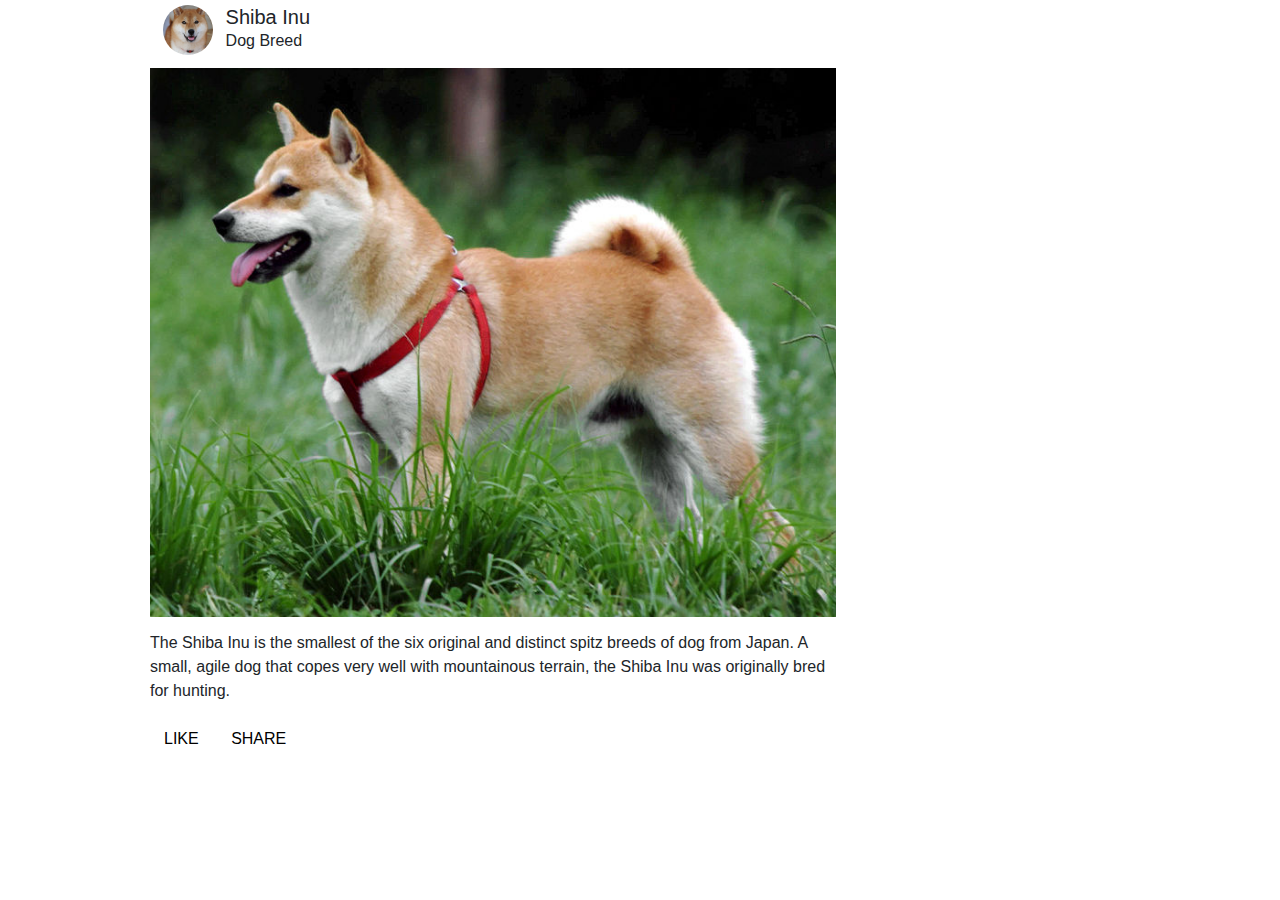
<file: fix exercise/fix exercise/index.html>
<!DOCTYPE html>
<html lang="en">

<head>
    <meta charset="UTF-8">
    <meta name="viewport" content="width=device-width, initial-scale=1.0">
    <meta http-equiv="X-UA-Compatible" content="ie=edge">
    <title>Document</title>
    <link rel="stylesheet" href="bootstrap.css">
    <link rel="stylesheet" href="style.css">
    <link rel="stylesheet" href="https://use.fontawesome.com/releases/v5.8.1/css/all.css" />

</head>

<body>
    <div class="wrapper">
        <div class="header-image">
            <div class="avatar">
                <img class="avatar" src="images/shiba1.jpg" alt="">
            </div>
            <div class="title">
                <h5 class="sub-title">Shiba Inu</h5>
                <span>Dog Breed</span>
            </div>
        </div>
        <div class="main-content">
            <img src="images/shiba2.jpg" alt="">
            <div class="desc">
                The Shiba Inu is the smallest of the six original and distinct spitz breeds of dog from Japan. A small,
                agile dog that copes very well with mountainous terrain, the Shiba Inu was originally bred for hunting.
            </div>
            <div class="action-button">
                <button>
                    <h6>LIKE</h6>
                </button>
                <button>
                    <h6>SHARE</h6>
                </button>
            </div>
        </div>
    </div>


    <script src="index.js"></script>
    <script src="jquery-3.3.1.min.js"></script>
    <script src="bootstrap.js"></script>
</body>

</html>
</file>
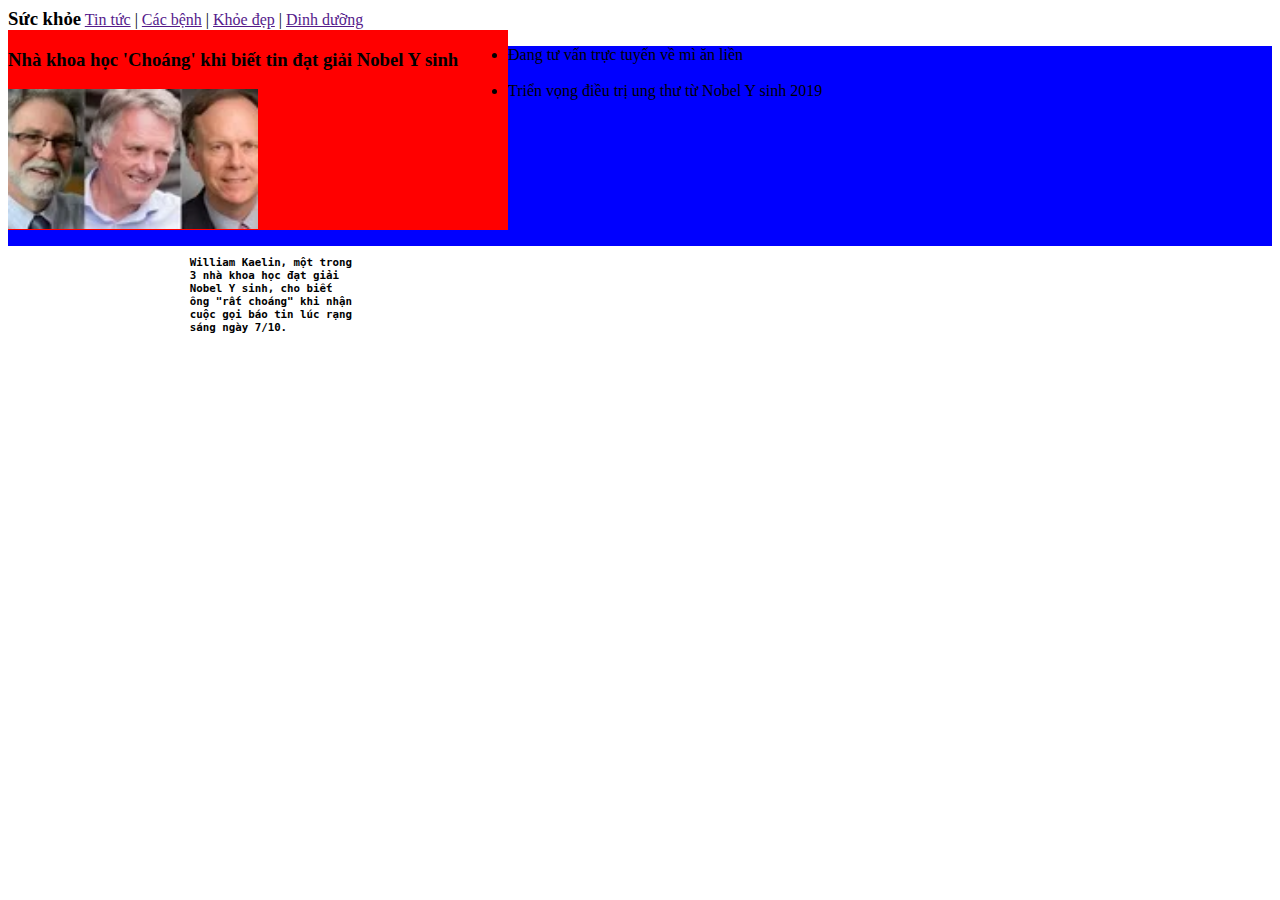
<file: suckhoe2/suckhoe3.html>
<!DOCTYPE html>
<html lang="en">
<head>
    <meta charset="UTF-8">
    <meta name="viewport" content="width=device-width, initial-scale=1.0">
    <meta http-equiv="X-UA-Compatible" content="ie=edge">
    <title>Document</title>
    
</head>
<style>
   
    header{
        width: 600px;
        height: 40px;
        background-color:lightgrey;
        margin: auto;
    }
    section{
        width: 600px;
        height: 200px;
        background-color: white;
        margin: auto;
    }
    #a{
        width: 500px;
        height: 200px;
        background-color: red;
        float: left;
    }
    #b{
        height: 200px;
        background-color: blue;
    }
</style>
<body>
        <div class ="menu">
            <h3 style="display:inline">Sức khỏe</h3>
            <span style="display:inline">
                <a href=>Tin tức</a> |
                <a href=>Các bệnh</a> |
                <a href=>Khỏe đẹp</a> |
                <a href=>Dinh dưỡng</a> 
            </span>
        </div>
        <div id="a">
            <div class="title">
                <h3>Nhà khoa học 'Choáng' khi biết tin đạt giải Nobel Y sinh</h3>
            </div>
                <div class="image">
                    <img class="image" src="image1.png" alt=" " width="250" height="140">
                </div>
                <div class="title1">
                    <h5 class="sub-title1">
                        <pre>
                            William Kaelin, một trong
                            3 nhà khoa học đạt giải
                            Nobel Y sinh, cho biết 
                            ông "rất choáng" khi nhận
                            cuộc gọi báo tin lúc rạng
                            sáng ngày 7/10.
                        </pre>
                    </h5>
            </div>
        </div>
        <div id="b">
            <div class="relevant">
              <ul>
                <li>Đang tư vấn trực tuyến về mì ăn liền</li><br>
                <li>Triển vọng điều trị ung thư từ Nobel Y sinh 2019</li>
              </ul>
            </div>
        </div>

</body>
</html>
</file>
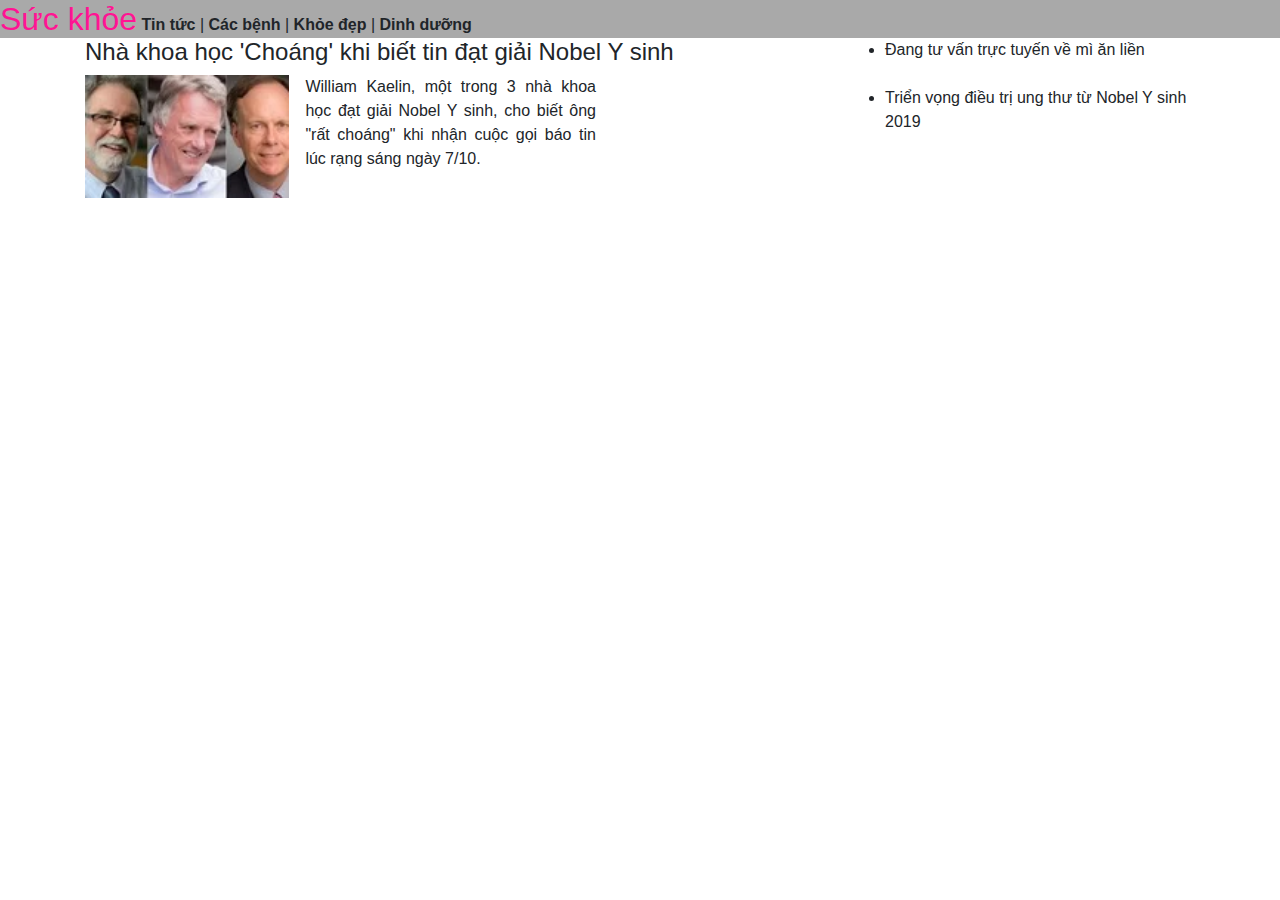
<file: suckhoe4/suckhoe4.html>
<!DOCTYPE html>
<html lang="en">
<head>
    <meta charset="UTF-8">
    <meta name="viewport" content="width=device-width, initial-scale=1.0">
    <meta http-equiv="X-UA-Compatible" content="ie=edge">
    <link rel="stylesheet" href="https://stackpath.bootstrapcdn.com/bootstrap/4.3.1/css/bootstrap.min.css" integrity="sha384-ggOyR0iXCbMQv3Xipma34MD+dH/1fQ784/j6cY/iJTQUOhcWr7x9JvoRxT2MZw1T" crossorigin="anonymous">

    <title>Document</title>
    <style>
        .menu{
            background-color: darkgrey;
        }
        h2{
           color: deeppink;
        }
        .news-box-body{
            float:left;
            width:70%
        }
        .news-box-body__img{
            width: 40%;
            height: 20%;
            float:left;
        }
        .news-box-body__img img{
            width: 100%;
            height: 100%;
        }
        .news-box-body__text{
            width: 60%;
            float:left;
            padding-left: 1rem;
        }
        .news-box-body__text{
            text-align: justify;
        }
    </style>
</head>
<!-- news-box > container > row > col 8 col 4 -> col8: news-box-head, col4: news-box-body -->
<body>
    <div class="menu">
        <h2 style="display:inline">Sức khỏe</h2>
        <span style="display:inline">
            <b href=>Tin tức</b> |
            <b href=>Các bệnh</b> |
            <b href=>Khỏe đẹp</b> |
            <b href=>Dinh dưỡng</b> 
        </span>
    </div>
    <div class="news-box">
        <div class="container">
            <div class="row">
                <div class="col-8">
                        <div class="news-box-head">
                                <h4>Nhà khoa học 'Choáng' khi biết tin đạt giải Nobel Y sinh</h4>
                        </div>
                        <div class="news-box-body">
                            <div class="news-box-body__img">
                                <img src="./image1.png" alt="">
                            </div>
                            <div class="news-box-body__text">
                                    <p>
                                        William Kaelin, một trong
                                        3 nhà khoa học đạt giải
                                        Nobel Y sinh, cho biết 
                                        ông "rất choáng" khi nhận
                                        cuộc gọi báo tin lúc rạng
                                        sáng ngày 7/10.
                                    </p>
                            </div>
                            
                        </div>
                </div>
                <div class="col-4">
                    <ul>
                        <li>Đang tư vấn trực tuyến về mì ăn liền</li><br>
                        <li>Triển vọng điều trị ung thư từ Nobel Y sinh 2019</li>
                    </ul>
                </div>
            </div>
        </div>
    </div>
</body>
</html>
</file>
<file: fix exercise/fix exercise/style.css>
.wrapper {
  max-width: 980px;
  margin: 5px auto;
}

.header-image {
  display: flex;
  width: 100%;
  height: auto;
  margin-left: .8em;
}

.avatar {
  width: 50px;
  height: 50px;
  border-radius: 50%;
  object-fit: cover;
  margin-right: .8em;
}

.sub-title {
  margin-bottom: 0;
}

.main-content {
  width: 70%;
  margin-top: .8em;
}

.main-content img {
  max-width: 100%;
}

.desc {
  margin-top: .9em;
}

.action-button {
  margin-top: 1.5em;
}

.action-button button {
  margin-left: .5em;
  margin-right: .5em;
  border: none;
  background: #ffffff;
}
</file>
